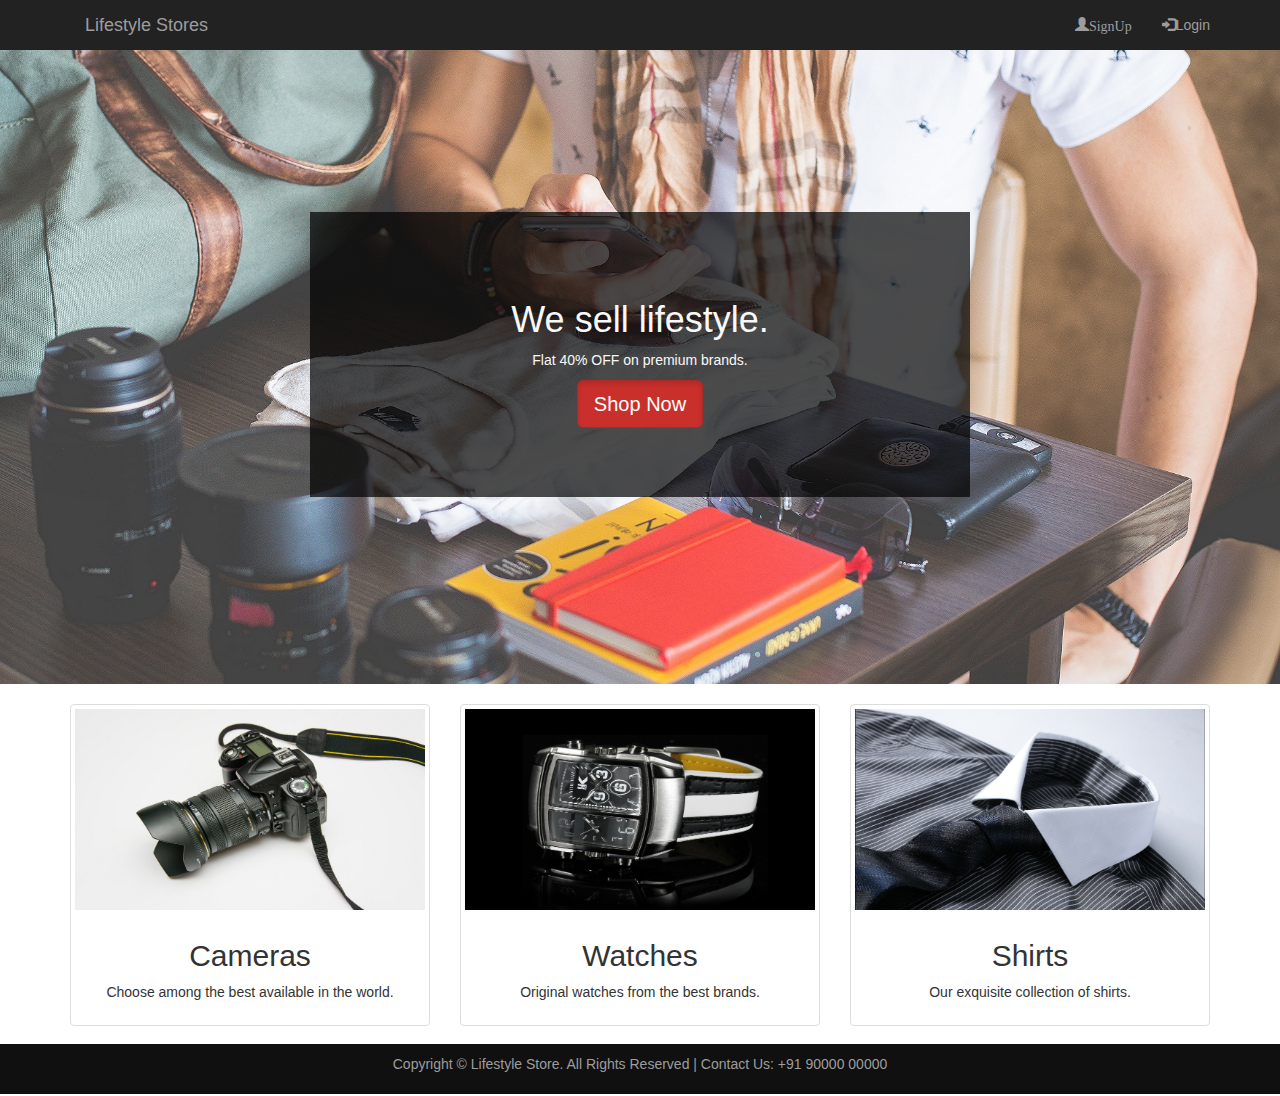
<file: bootstrap/public_html/index.html>
<!DOCTYPE html>
<html>
    <head>
        <link rel="stylesheet" href="view-source:https://maxcdn.bootstrapcdn.com/bootstrap/3.3.7/css/bootstrap.min.css">
        <link rel="stylesheet" href="https://maxcdn.bootstrapcdn.com/bootstrap/3.3.7/css/bootstrap.min.css">

        <!--jQuery library--> 
        <script src="https://ajax.googleapis.com/ajax/libs/jquery/1.12.4/jquery.min.js"></script>

        <!--Latest compiled and minified JavaScript--> 
        <script src="https://maxcdn.bootstrapcdn.com/bootstrap/3.3.7/js/bootstrap.min.js"></script>

        <meta name="viewport" content="width=device-width, initial-scale=1">
        <link rel="stylesheet" href="index.css" type="text/css"/>
        <title>Index</title>
    </head>
    <body>
        <div class="nav navbar-inverse navbar-fixed-top">
            <div class="container">
                <div class="navbar-header">
                    <button type="button" class="navbar-toggle" data-toggle="collapse" data-target="#myNavbar">
                        <span class="icon-bar"></span>
                        <span class="icon-bar"></span>
                        <span class="icon-bar"></span>
                    </button>
                    <a class="navbar-brand" href="index.html">Lifestyle Stores</a>
                </div>
                <div class="collapse navbar-collapse" id="myNavbar">
                    <ul class="nav navbar-nav navbar-right">
                        <li><a href="signup.html"><span class="glyphicon glyphicon-user">SignUp</a></li>
                        <li><a href="login.html"><span class="glyphicon glyphicon-log-in"></span>Login</a></li>
                        
                        
                    </ul>
                </div>
            </div>
        </div>
 
        <div id="banner_image">
            <div class="container">
                <center><div id="banner_content">
                        <h1> We sell lifestyle.</h1>
                    <p>Flat 40% OFF on premium brands.</p>
                    <a href="product.html" class="btn btn-danger btn-lg active">Shop Now</a>    
            </div>
                        
                    </div>
                </center>
            </div>
        </div>
        <div class="container">
            <div class="row text-center">
                <div class="col-md-4 col-sm-6">
                    <div class="thumbnail">
                        <img src="img/1.jpg" alt="">
                 <div class="caption">
                     <h2>Cameras</h2>  
                     <p>Choose among the best available in the world.</p>
                        </div>
                        </div>
                    </div>
                 <div class="col-md-4 col-sm-6">
                    <div class="thumbnail">
                        <img src="img/10.jpg" alt="">
                        <div class="caption">
                            <h2>Watches</h2>  
                     <p>Original watches from the best brands.</p>
                        </div>
                        </div>
                    </div>
                 <div class="col-md-4 col-sm-6">
                    <div class="thumbnail">
                        <img src="img/13.jpg" alt="">
                        <div class="caption">
                            <h2>Shirts</h2>  
                     <p>Our exquisite collection of shirts.</p>
                        </div>
                        </div>
                    </div>
                 
                </div>
            </div>
        <footer class="fot">
            <div class="container">
                <p align="center">
                    Copyright © Lifestyle Store. All Rights Reserved | 
                    Contact Us: +91 90000 00000 
                </p>
            </div>
        </footer>
    </body>
</html>
</file>
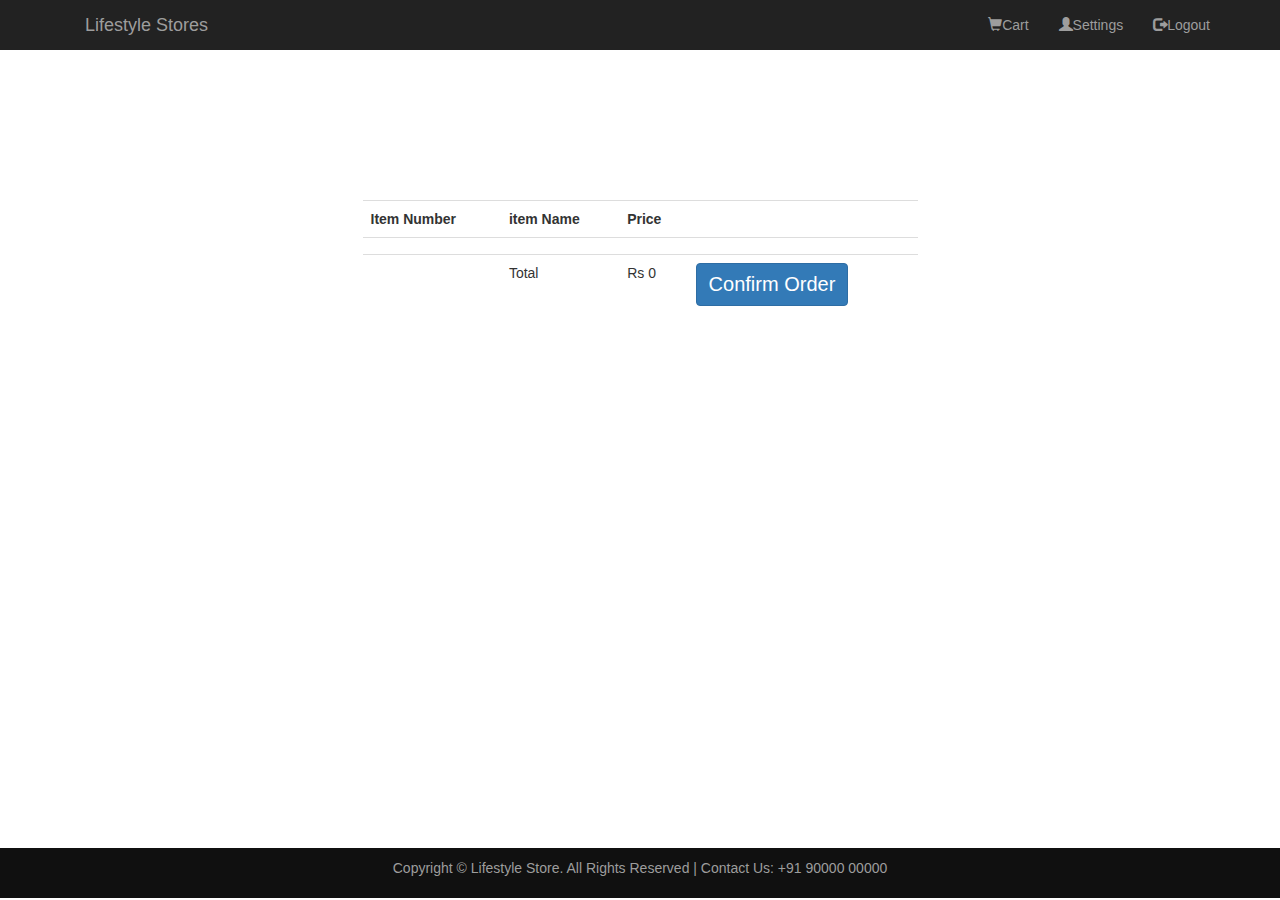
<file: bootstrap/public_html/cart.html>
<!DOCTYPE html>
<html>
    <head>
        <link rel="stylesheet" href="view-source:https://maxcdn.bootstrapcdn.com/bootstrap/3.3.7/css/bootstrap.min.css">
        <link rel="stylesheet" href="https://maxcdn.bootstrapcdn.com/bootstrap/3.3.7/css/bootstrap.min.css">

        <!--jQuery library--> 
        <script src="https://ajax.googleapis.com/ajax/libs/jquery/1.12.4/jquery.min.js"></script>

        <!--Latest compiled and minified JavaScript--> 
        <script src="https://maxcdn.bootstrapcdn.com/bootstrap/3.3.7/js/bootstrap.min.js"></script>

        <meta name="viewport" content="width=device-width, initial-scale=1">
        <link rel="stylesheet" href="index.css" type="text/css"/>
        <title>Cart</title>
    </head>
    <body>
        <div class="nav navbar-inverse navbar-fixed-top">
            <div class="container">
                <div class="navbar-header">
                    <button type="button" class="navbar-toggle" data-toggle="collapse" data-target="#myNavbar">
                        <span class="icon-bar"></span>
                        <span class="icon-bar"></span>
                        <span class="icon-bar"></span>
                    </button>
                    <a class="navbar-brand" href="index.html">Lifestyle Stores</a>
                </div>
                <div class="collapse navbar-collapse" id="myNavbar">
                    <ul class="nav navbar-nav navbar-right">
                        <li><a href="cart.html"><span class="glyphicon glyphicon-shopping-cart"></span>Cart</a></li>
                        <li><a href="setting.html"><span class="glyphicon glyphicon-user"></span>Settings</a></li>
                        <li><a href="index.html"><span class="glyphicon glyphicon-log-out"></span>Logout</a></li>
                        
                    </ul>
                </div>
            </div>
        </div>
        <div class="container row_style">
            <div class="row row_style">
                <div class="col-lg-6 col-lg-offset-3">
            <table class="table table-responsive table-hover">
                <tbody>
                    <tr> <th>Item Number </th> <th> item Name </th> <th>Price</th><th></th></tr>
                    <tr><td></td> <td></td> <td></td><td></td></tr>
                    <tr><td></td> <td>Total</td> <td>Rs 0</td><td><a href="success.html" class="btn btn-primary">Confirm Order</a></td></tr>
                    						
                    						
                </tbody>
            </table>
        </div>
            </div>
        </div>
       <footer>
            <div class="container">
                <p align="center">
                    Copyright © Lifestyle Store. All Rights Reserved | 
                    Contact Us: +91 90000 00000 
                </p>
            </div>
        </footer>
    </body>
</file>
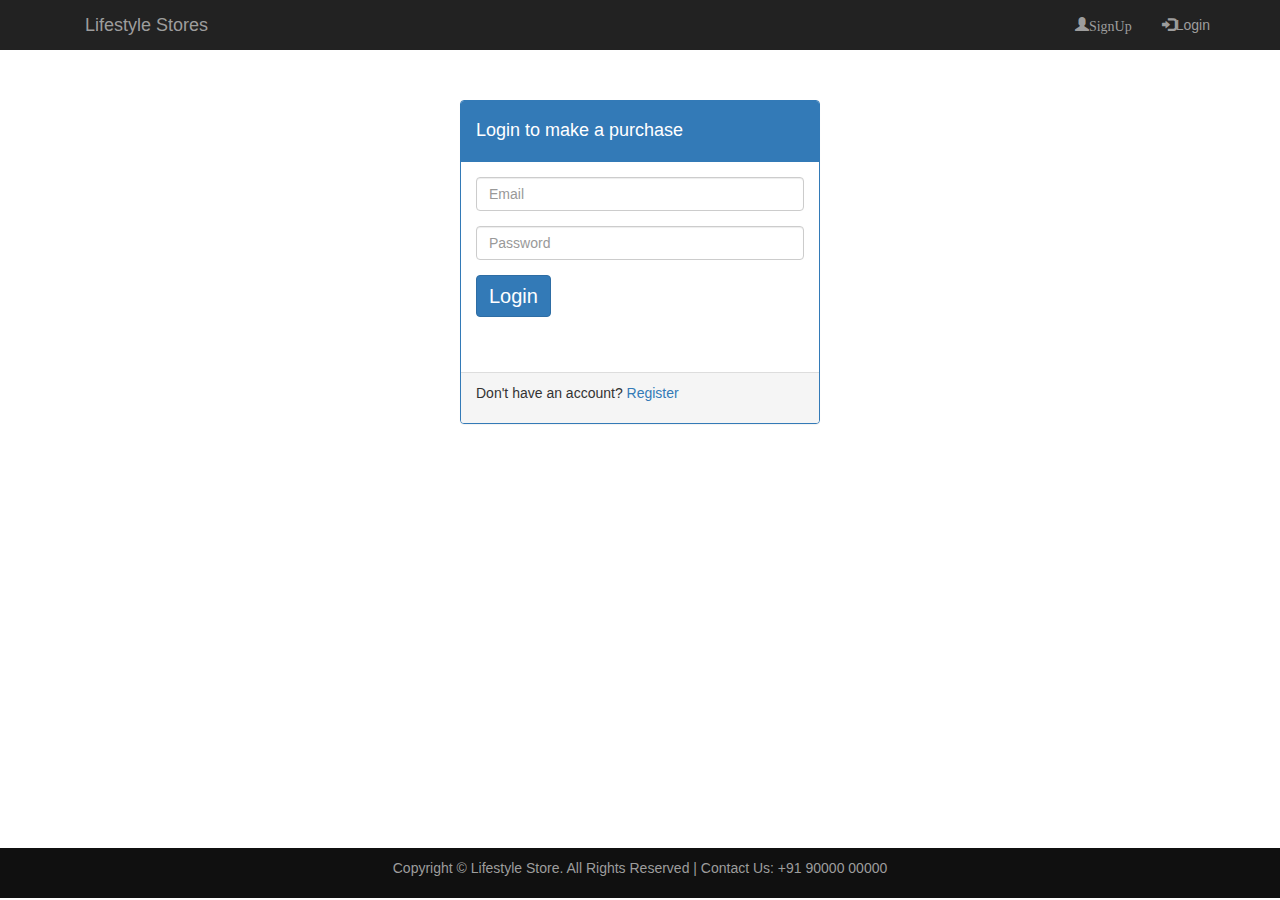
<file: bootstrap/public_html/login.html>
<!DOCTYPE html>
<html>
    <head>
        <link rel="stylesheet" href="view-source:https://maxcdn.bootstrapcdn.com/bootstrap/3.3.7/css/bootstrap.min.css">
        <link rel="stylesheet" href="https://maxcdn.bootstrapcdn.com/bootstrap/3.3.7/css/bootstrap.min.css">

        <!--jQuery library--> 
        <script src="https://ajax.googleapis.com/ajax/libs/jquery/1.12.4/jquery.min.js"></script>

        <!--Latest compiled and minified JavaScript--> 
        <script src="https://maxcdn.bootstrapcdn.com/bootstrap/3.3.7/js/bootstrap.min.js"></script>

        <meta name="viewport" content="width=device-width, initial-scale=1">
        <link rel="stylesheet" href="index.css" type="text/css"/>
        


        <title>Login</title>
    </head>
    <body>
        <div class="nav navbar-inverse navbar-fixed-top">
            <div class="container">
                <div class="navbar-header">
                    <button type="button" class="navbar-toggle" data-toggle="collapse" data-target="#myNavbar">
                        <span class="icon-bar"></span>
                        <span class="icon-bar"></span>
                        <span class="icon-bar"></span>
                    </button>
                    <a class="navbar-brand" href="index.html">Lifestyle Stores</a>
                </div>
                <div class="collapse navbar-collapse" id="myNavbar">
                    <ul class="nav navbar-nav navbar-right">
                        <li><a href="signup.html"><span class="glyphicon glyphicon-user">SignUp</a></li>
                        <li><a href="login.html"><span class="glyphicon glyphicon-log-in"></span>Login</a></li>
                        
                        
                    </ul>
                </div>
            </div>
        </div>
        <div class="container">
            <div class="row row_style">
                <div class="col-xs-4 col-xs-offset-4">
                    <div class="panel panel-primary" >
                        <div class="panel-heading">
                            <h4>Login to make a purchase</h4>
                        </div>
                        <div class="panel-body">
                            <form>
                                <div class="form-group">
                                    <input type="email" class="form-control"  placeholder="Email" name="e-mail" required = "true">
                                </div>
                                <div class="form-group">
                                    <input type="password" class="form-control" placeholder="Password" name="password" required = "true">
                                </div>
                                <button type="submit" name="submit" class="btn btn-primary">Login</button><br><br>
                            </form><br/>
                        </div>
                        <div class="panel-footer"><p>Don't have an account? <a href="signup.html">Register</a></p></div>
                    </div>
                </div>
            </div>
        </div>
        <footer>
            <div class="container">
                <p align="center">
                    Copyright © Lifestyle Store. All Rights Reserved | 
                    Contact Us: +91 90000 00000 
                </p>
            </div>
        </footer>
    </body>
    
</html>
</file>
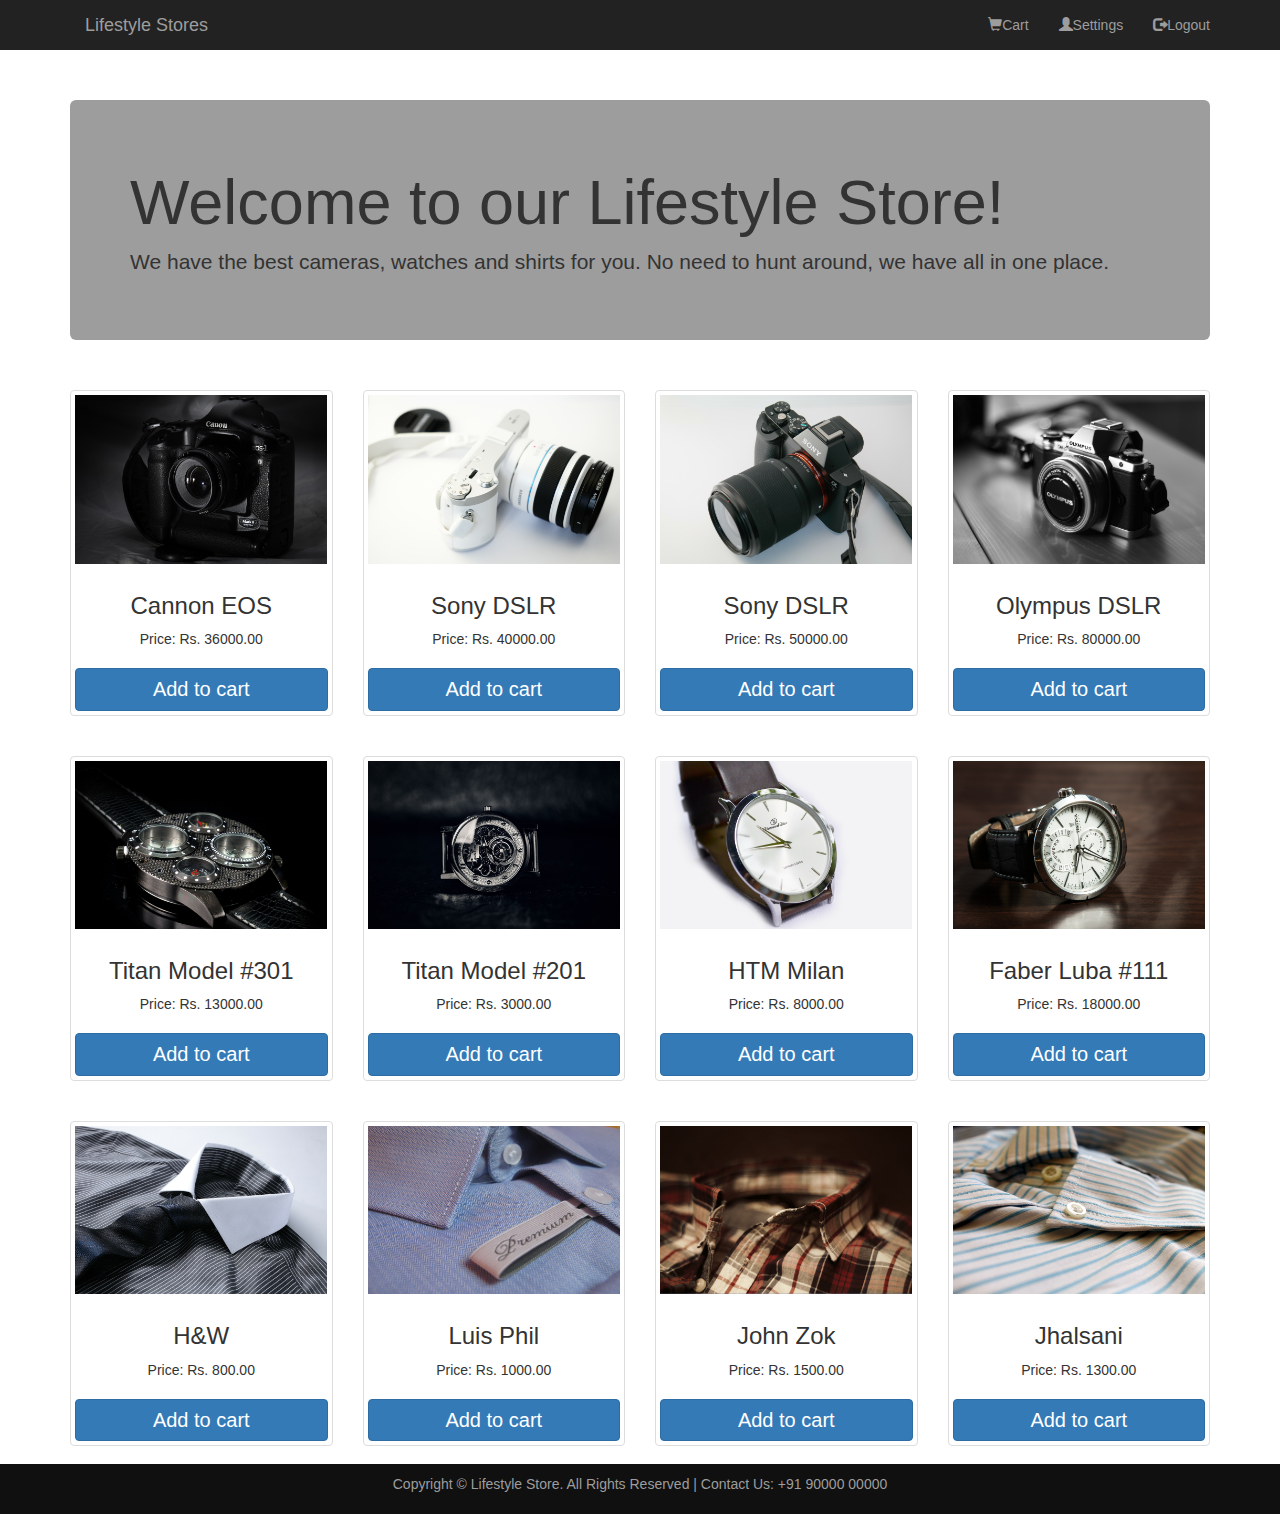
<file: bootstrap/public_html/product.html>
<!DOCTYPE html>
<html>
    <head>
        <link rel="stylesheet" href="view-source:https://maxcdn.bootstrapcdn.com/bootstrap/3.3.7/css/bootstrap.min.css">
        <link rel="stylesheet" href="https://maxcdn.bootstrapcdn.com/bootstrap/3.3.7/css/bootstrap.min.css">

        <!--jQuery library--> 
        <script src="https://ajax.googleapis.com/ajax/libs/jquery/1.12.4/jquery.min.js"></script>

        <!--Latest compiled and minified JavaScript--> 
        <script src="https://maxcdn.bootstrapcdn.com/bootstrap/3.3.7/js/bootstrap.min.js"></script>

        <meta name="viewport" content="width=device-width, initial-scale=1">
        <link rel="stylesheet" href="index.css" type="text/css"/>
        
        <title>Product</title>
    </head>
    <body>
        <div class="nav navbar-inverse navbar-fixed-top">
            <div class="container">
                <div class="navbar-header">
                    <button type="button" class="navbar-toggle" data-toggle="collapse" data-target="#myNavbar">
                        <span class="icon-bar"></span>
                        <span class="icon-bar"></span>
                        <span class="icon-bar"></span>
                    </button>
                    <a class="navbar-brand" href="index.html">Lifestyle Stores</a>
                </div>
                <div class="collapse navbar-collapse" id="myNavbar">
                    <ul class="nav navbar-nav navbar-right">
                        <li><a href="cart.html"><span class="glyphicon glyphicon-shopping-cart"></span>Cart</a></li>
                        <li><a href="setting.html"><span class="glyphicon glyphicon-user"></span>Settings</a></li>
                        <li><a href="index.html"><span class="glyphicon glyphicon-log-out"></span>Logout</a></li>
                        
                    </ul>
                </div>
            </div>
        </div>
        <div class="container row_style">
            <div class="jumbotron back">
                <h1>Welcome to our Lifestyle Store!</h1>
                <p>We have the best cameras, watches and shirts for you. No need to hunt
                    around, we have all in one place.</p>
            </div>
        </div>
        <div class="container">
            <div class="row text-center">
                <div class="col-md-3 col-sm-6">
                    <div class="thumbnail">
                        <img src="img/5.jpg" alt="">
                        <div class="caption">
                            <h3>Cannon EOS</h3>
                                <p>Price: Rs. 36000.00</p>
                        </div>
                        <button type="submit" name="cart" class="btn btn-primary btn-block">Add to cart</button>
                        </div>
                    </div>
                 <div class="col-md-3 col-sm-6">
                    <div class="thumbnail">
                        <img src="img/2.jpg" alt="">
                        <div class="caption">
                            <h3>Sony DSLR</h3>
                                <p>Price: Rs. 40000.00</p>
                        </div>
                        <button type="submit" name="cart" class="btn btn-primary btn-block">Add to cart</button>
                        </div>
                    </div>
                 <div class="col-md-3 col-sm-6">
                    <div class="thumbnail">
                        <img src="img/3.jpg" alt="">
                        <div class="caption">
                            <h3>Sony DSLR</h3>
                                <p>Price: Rs. 50000.00</p>
                        </div>
                        <button type="submit" name="cart" class="btn btn-primary btn-block">Add to cart</button>
                        </div>
                    </div>
                 <div class="col-md-3 col-sm-6">
                    <div class="thumbnail">
                        <img src="img/4.jpg" alt="">
                        <div class="caption">
                            <h3>Olympus DSLR</h3>
                                <p>Price: Rs. 80000.00</p>
                        </div>
                        <button type="submit" name="cart" class="btn btn-primary btn-block">Add to cart</button>
                        </div>
                    </div>
                </div>
            </div>
        <div class="container">
            <div class="row text-center">
                <div class="col-md-3 col-sm-6">
                    <div class="thumbnail">
                        <img src="img/18.jpg" alt="">
                        <div class="caption">
                            <h3>Titan Model #301</h3>
                                <p>Price: Rs. 13000.00</p>
                        </div>
                        <button type="submit" name="cart" class="btn btn-primary btn-block">Add to cart</button>
                        </div>
                    </div>
                 <div class="col-md-3 col-sm-6">
                    <div class="thumbnail">
                        <img src="img/19.jpg" alt="">
                        <div class="caption">
                            <h3>Titan Model #201</h3>
                                <p>Price: Rs. 3000.00</p>
                        </div>
                        <button type="submit" name="cart" class="btn btn-primary btn-block">Add to cart</button>
                        </div>
                    </div>
                 <div class="col-md-3 col-sm-6">
                    <div class="thumbnail">
                        <img src="img/20.jpg" alt="">
                        <div class="caption">
                            <h3>HTM Milan</h3>
                                <p>Price: Rs. 8000.00</p>
                        </div>
                        <button type="submit" name="cart" class="btn btn-primary btn-block">Add to cart</button>
                        </div>
                    </div>
                 <div class="col-md-3 col-sm-6">
                    <div class="thumbnail">
                        <img src="img/21.jpg" alt="">
                        <div class="caption">
                            <h3>Faber Luba #111</h3>
                                <p>Price: Rs. 18000.00</p>
                        </div>
                        <button type="submit" name="cart" class="btn btn-primary btn-block">Add to cart</button>
                        </div>
                    </div>
                </div>
            </div>
         <div class="container">
            <div class="row text-center">
                <div class="col-md-3 col-sm-6">
                    <div class="thumbnail">
                        <img src="img/22.jpg" alt="">
                        <div class="caption">
                            <h3>H&W</h3>
                                <p>Price: Rs. 800.00</p>
                        </div>
                        <button type="submit" name="cart" class="btn btn-primary btn-block">Add to cart</button>
                        </div>
                    </div>
                 <div class="col-md-3 col-sm-6">
                    <div class="thumbnail">
                        <img src="img/23.jpg" alt="">
                        <div class="caption">
                            <h3>Luis Phil</h3>
                                <p>Price: Rs. 1000.00</p>
                        </div>
                        <button type="submit" name="cart" class="btn btn-primary btn-block">Add to cart</button>
                        </div>
                    </div>
                 <div class="col-md-3 col-sm-6">
                    <div class="thumbnail">
                        <img src="img/24.jpg" alt="">
                        <div class="caption">
                            <h3>John Zok</h3>
                                <p>Price: Rs. 1500.00</p>
                        </div>
                        <button type="submit" name="cart" class="btn btn-primary btn-block">Add to cart</button>
                        </div>
                    </div>
                 <div class="col-md-3 col-sm-6">
                    <div class="thumbnail">
                        <img src="img/25.jpg" alt="">
                        <div class="caption">
                            <h3>Jhalsani</h3>
                                <p>Price: Rs. 1300.00</p>
                        </div>
                        <button type="submit" name="cart" class="btn btn-primary btn-block">Add to cart</button>
                        </div>
                    </div>
                </div>
            </div>
        <footer class="fot">
            <div class="container">
                <p align="center">
                    Copyright © Lifestyle Store. All Rights Reserved | 
                    Contact Us: +91 90000 00000 
                </p>
            </div>
        </footer>
    </body>
</html>
</file>
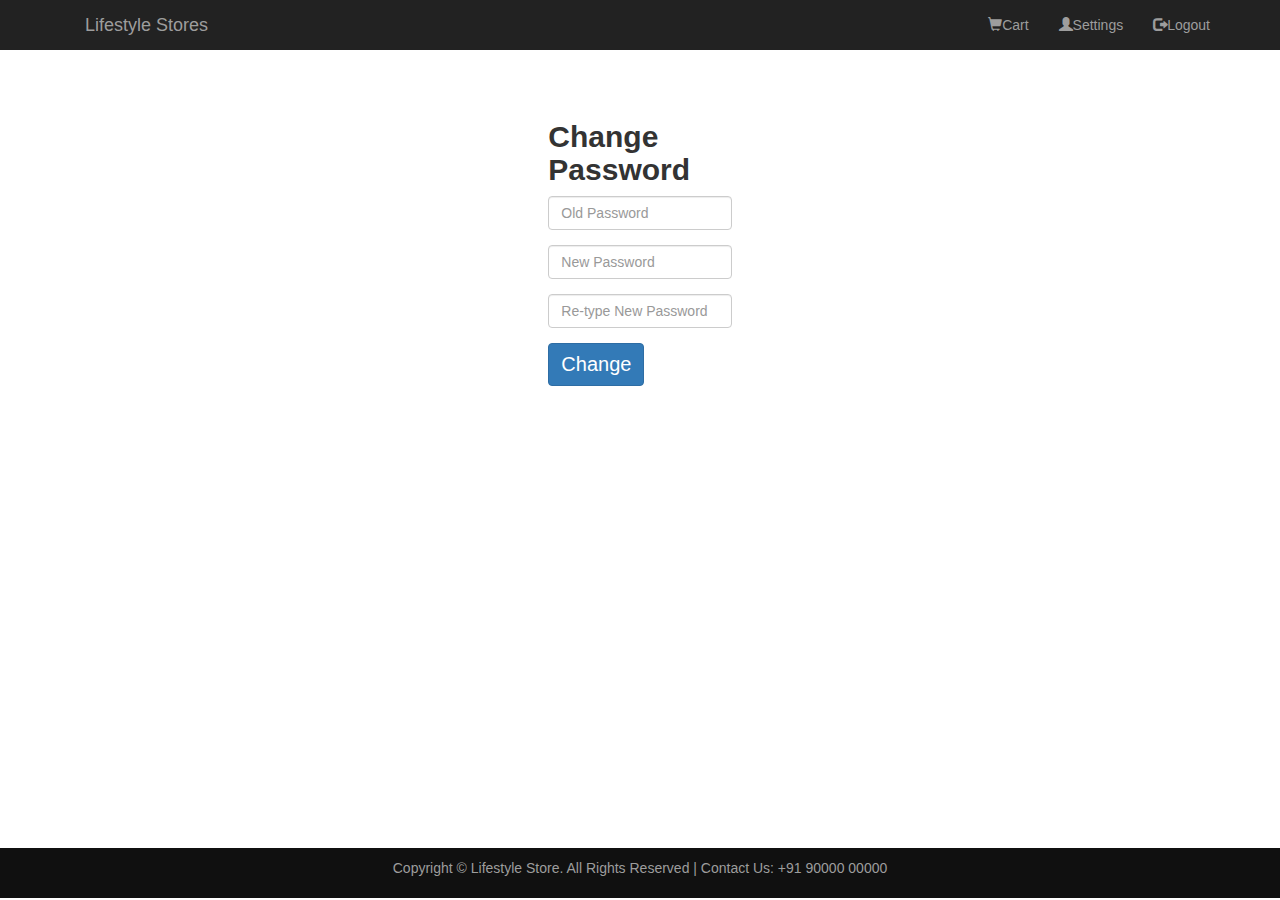
<file: bootstrap/public_html/setting.html>
<!DOCTYPE html>
<html>
    <head>
        <link rel="stylesheet" href="view-source:https://maxcdn.bootstrapcdn.com/bootstrap/3.3.7/css/bootstrap.min.css">
        <link rel="stylesheet" href="https://maxcdn.bootstrapcdn.com/bootstrap/3.3.7/css/bootstrap.min.css">

        <!--jQuery library--> 
        <script src="https://ajax.googleapis.com/ajax/libs/jquery/1.12.4/jquery.min.js"></script>

        <!--Latest compiled and minified JavaScript--> 
        <script src="https://maxcdn.bootstrapcdn.com/bootstrap/3.3.7/js/bootstrap.min.js"></script>

        <meta name="viewport" content="width=device-width, initial-scale=1">
        <link rel="stylesheet" href="index.css" type="text/css"/>
        
        <title>Setting</title>
    </head>
    <body>
        <div class="nav navbar-inverse navbar-fixed-top">
            <div class="container">
                <div class="navbar-header">
                    <button type="button" class="navbar-toggle" data-toggle="collapse" data-target="#myNavbar">
                        <span class="icon-bar"></span>
                        <span class="icon-bar"></span>
                        <span class="icon-bar"></span>
                    </button>
                    <a class="navbar-brand" href="index.html">Lifestyle Stores</a>
                </div>
                <div class="collapse navbar-collapse" id="myNavbar">
                    <ul class="nav navbar-nav navbar-right">
                        <li><a href="cart.html"><span class="glyphicon glyphicon-shopping-cart"></span>Cart</a></li>
                        <li><a href="setting.html"><span class="glyphicon glyphicon-user"></span>Settings</a></li>
                        <li><a href="index.html"><span class="glyphicon glyphicon-log-out"></span>Logout</a></li>
                        
                    </ul>
                </div>
            </div>
        </div>
        <div class="container-fluid">
            <div class="row row_style">
                    <div class="col-md-2 col-md-offset-5">
                        <h2 class="text-bold">Change Password</h2>
                        <form>
                            <div class="form-group">
                                <input class="form-control" type="password" placeholder="Old Password" name="old_password"  required = "true">
                            </div>
                            <div class="form-group">
                                <input type="password" class="form-control"  placeholder="New Password"  name="New_password" required = "true">
                            </div>
                            <div class="form-group">
                                <input type="password" class="form-control" placeholder="Re-type New Password" name="New_password" required = "true">
                            </div>
                            
                            <button type="submit" name="change" class="btn btn-primary">Change</button>
                        </form>
                    </div>
                </div>
            </div>
        <footer>
            <div class="container">
                <p align="center">
                    Copyright © Lifestyle Store. All Rights Reserved | 
                    Contact Us: +91 90000 00000 
                </p>
            </div>
        </footer>
    </body>
</html>
</file>
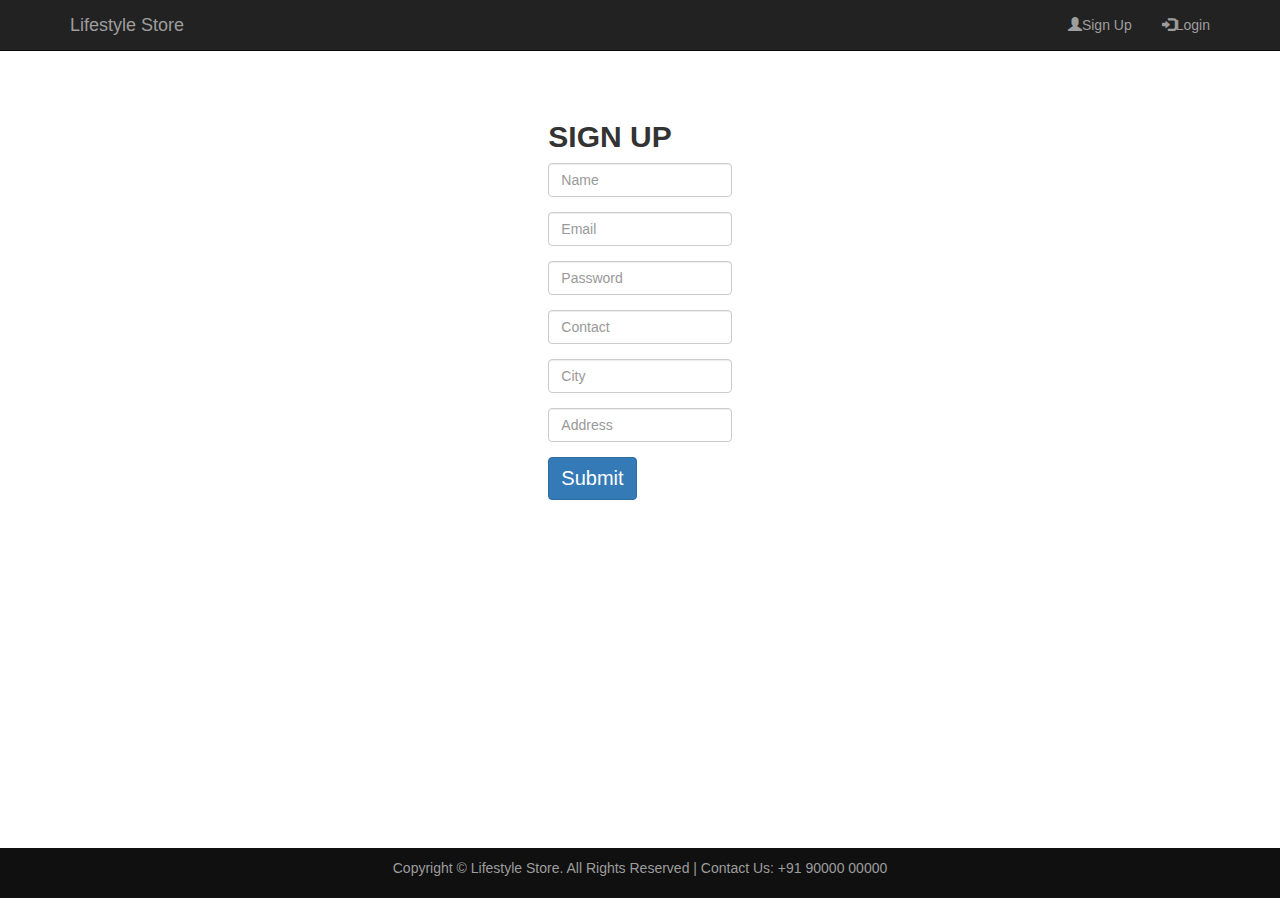
<file: bootstrap/public_html/signup.html>
<!DOCTYPE html>
<html>
    <head>
        <link rel="stylesheet" href="view-source:https://maxcdn.bootstrapcdn.com/bootstrap/3.3.7/css/bootstrap.min.css">
        <link rel="stylesheet" href="https://maxcdn.bootstrapcdn.com/bootstrap/3.3.7/css/bootstrap.min.css">

        <!--jQuery library--> 
        <script src="https://ajax.googleapis.com/ajax/libs/jquery/1.12.4/jquery.min.js"></script>

        <!--Latest compiled and minified JavaScript--> 
        <script src="https://maxcdn.bootstrapcdn.com/bootstrap/3.3.7/js/bootstrap.min.js"></script>

        <meta name="viewport" content="width=device-width, initial-scale=1">
        <link rel="stylesheet" href="index.css" type="text/css"/>
        
        <title>Sign-Up</title>
    </head>
    <body>
        <div class="navbar navbar-inverse navbar-fixed-top">
            <div class="container">
                <div class="navbar-header">
                    <button type="button" class="navbar-toggle" data-toogle="collapse" data-target="#myNavbar">
                        <span class="icon-bar"></span>
                        <span class="icon-bar"></span>
                        <span class="icon-bar"></span>
                    </button>

                    <a class="navbar-brand" href="index.html">Lifestyle Store</a>
                </div>
                <div class="collapse navbar-collapse" id="myNavbar">
                    <ul class="nav navbar-nav navbar-right ">
                        <li> <a href="signup.html"><span class="glyphicon glyphicon-user "></span>Sign Up</a></li>
                        <li> <a href="login.html"><span class="glyphicon glyphicon-log-in "></span>Login</a></li>
                    </ul>
                </div>
            </div>
        </div>
        <div class="container-fluid">
            <div class="row row_style">
                    <div class="col-lg-2 col-lg-offset-5">
                        <h2 class="text-bold">SIGN UP</h2>
                        <form>
                            <div class="form-group">
                                <input class="form-control" placeholder="Name" name="name"  required = "true">
                            </div>
                            <div class="form-group">
                                <input type="email" class="form-control"  placeholder="Email"  name="e-mail" required = "true">
                            </div>
                            <div class="form-group">
                                <input type="password" class="form-control" placeholder="Password" name="password" required = "true">
                            </div>
                            <div class="form-group">
                                <input type="text" class="form-control"  placeholder="Contact" name="contact" required = "true">
                            </div>
                            <div class="form-group">
                                <input class="form-control"  placeholder="City" name="city" required = "true">
                            </div>
                            <div class="form-group">
                                <input class="form-control"  placeholder="Address" name="address" required = "true">
                            </div>
                            <button type="submit" name="submit" class="btn btn-primary">Submit</button>
                        </form>
                    </div>
                </div>
            </div>
        <footer>
            <div class="container">
                <p align="center">
                    Copyright © Lifestyle Store. All Rights Reserved | 
                    Contact Us: +91 90000 00000 
                </p>
            </div>
        </footer>
    </body>
</html>
</file>
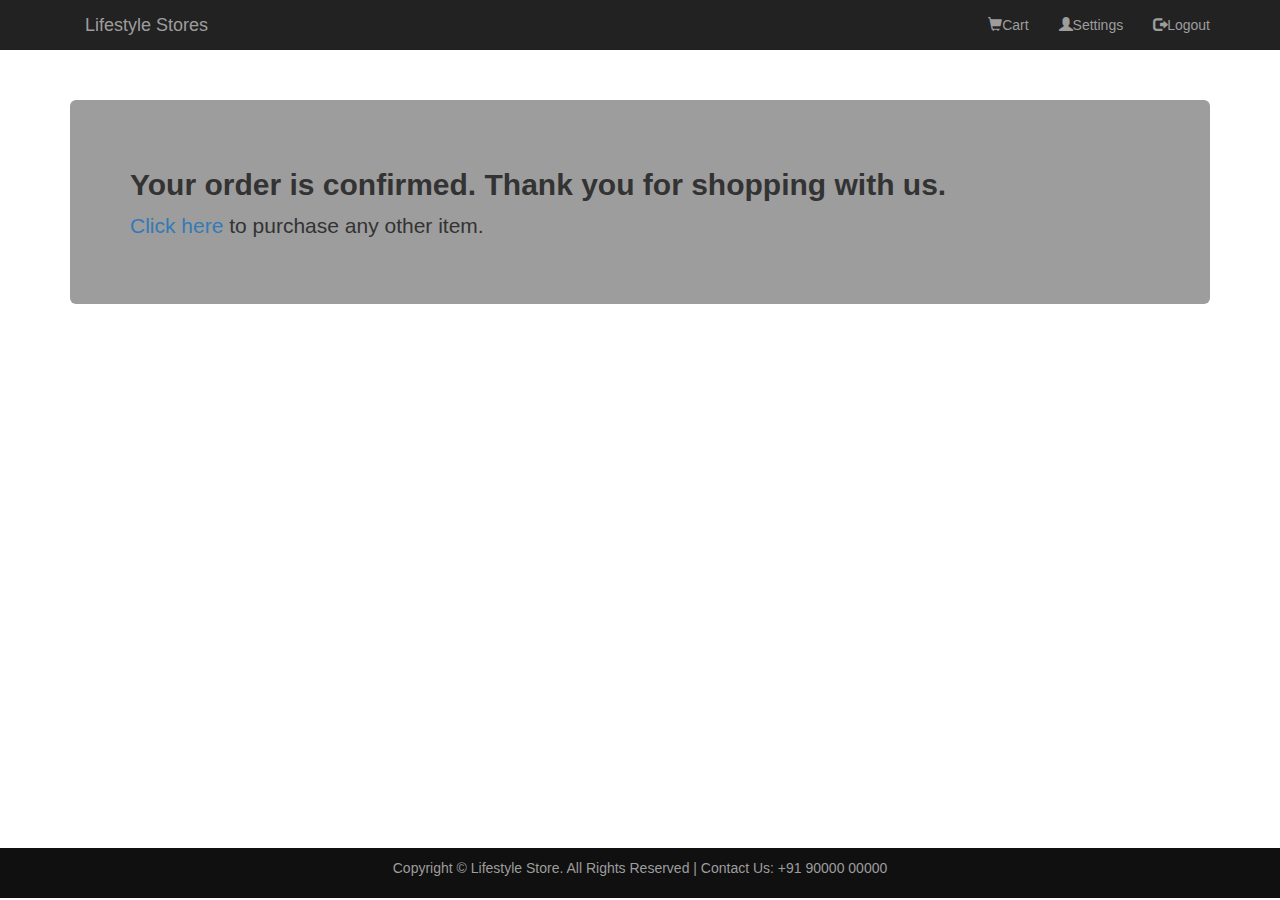
<file: bootstrap/public_html/success.html>
<!DOCTYPE html>
<html>
    <head>
        <link rel="stylesheet" href="view-source:https://maxcdn.bootstrapcdn.com/bootstrap/3.3.7/css/bootstrap.min.css">
        <link rel="stylesheet" href="https://maxcdn.bootstrapcdn.com/bootstrap/3.3.7/css/bootstrap.min.css">

        <!--jQuery library--> 
        <script src="https://ajax.googleapis.com/ajax/libs/jquery/1.12.4/jquery.min.js"></script>

        <!--Latest compiled and minified JavaScript--> 
        <script src="https://maxcdn.bootstrapcdn.com/bootstrap/3.3.7/js/bootstrap.min.js"></script>

        <meta name="viewport" content="width=device-width, initial-scale=1">
        <link rel="stylesheet" href="index.css" type="text/css"/>
        
        <title>Success</title>
    </head>
    <body>
        <div class="nav navbar-inverse navbar-fixed-top">
            <div class="container">
                <div class="navbar-header">
                    <button type="button" class="navbar-toggle" data-toggle="collapse" data-target="#myNavbar">
                        <span class="icon-bar"></span>
                        <span class="icon-bar"></span>
                        <span class="icon-bar"></span>
                    </button>
                    <a class="navbar-brand" href="index.html">Lifestyle Stores</a>
                </div>
                <div class="collapse navbar-collapse" id="myNavbar">
                    <ul class="nav navbar-nav navbar-right">
                        <li><a href="cart.html"><span class="glyphicon glyphicon-shopping-cart"></span>Cart</a></li>
                        <li><a href="setting.html"><span class="glyphicon glyphicon-user"></span>Settings</a></li>
                        <li><a href="index.html"><span class="glyphicon glyphicon-log-out"></span>Logout</a></li>
                        
                    </ul>
                </div>
            </div>
        </div>
        <div class="container row_style">
            <div class="jumbotron">
                <h2>
                    <strong>
                       Your order is confirmed. Thank you for shopping
                    with us.
                </strong>
                </h2>
                <p>
                     <a href="product.html">Click here</a> to purchase any other item.
                </p>
            </div>
        </div>
        <footer>
            <div class="container">
                <p align="center">
                    Copyright © Lifestyle Store. All Rights Reserved | 
                    Contact Us: +91 90000 00000 
                </p>
            </div>
        </footer>
    </body>
</file>
<file: bootstrap/public_html/index.css>
/*
To change this license header, choose License Headers in Project Properties.
To change this template file, choose Tools | Templates
and open the template in the editor.
*/
/* 
    Created on : Jan 18, 2018, 6:43:48 PM
    Author     : Akshay
*/
#banner_image{
    padding-top: 75px;
    padding-bottom: 50px;
    text-align: center;
    color: #f8f8f8;
    background: url("img/intro-bg_1.jpg") no-repeat center;
    background-size: cover;
}
#banner_content{
     
   position: relative;
   padding-top: 6%;
   padding-bottom: 6%;
   margin-top: 12%;
   margin-bottom: 12%;
   background-color: rgba(0,0,0,0.7);
   max-width: 660px;
}
footer{
    position:absolute;
    padding: 10px;
    padding-bottom: 10px;
    background-color: #101010;
    color: #9d9d9d;
    bottom: 2px;
    width: 100%
}
.row{
    margin-top: 20px;
}
.row_style{
    margin-top: 100px;
   
}

.btn{
    font-size: 20px;
}
.text-bold{
    font-weight: bold;
}
.jumbotron{
    background-color: #9d9d9d;
}
.fot{
     position: relative;
    padding: 10px;
    padding-bottom: 10px;
    background-color: #101010;
    color: #9d9d9d;
    bottom: 2px;
    width: 100%
}
</file>
